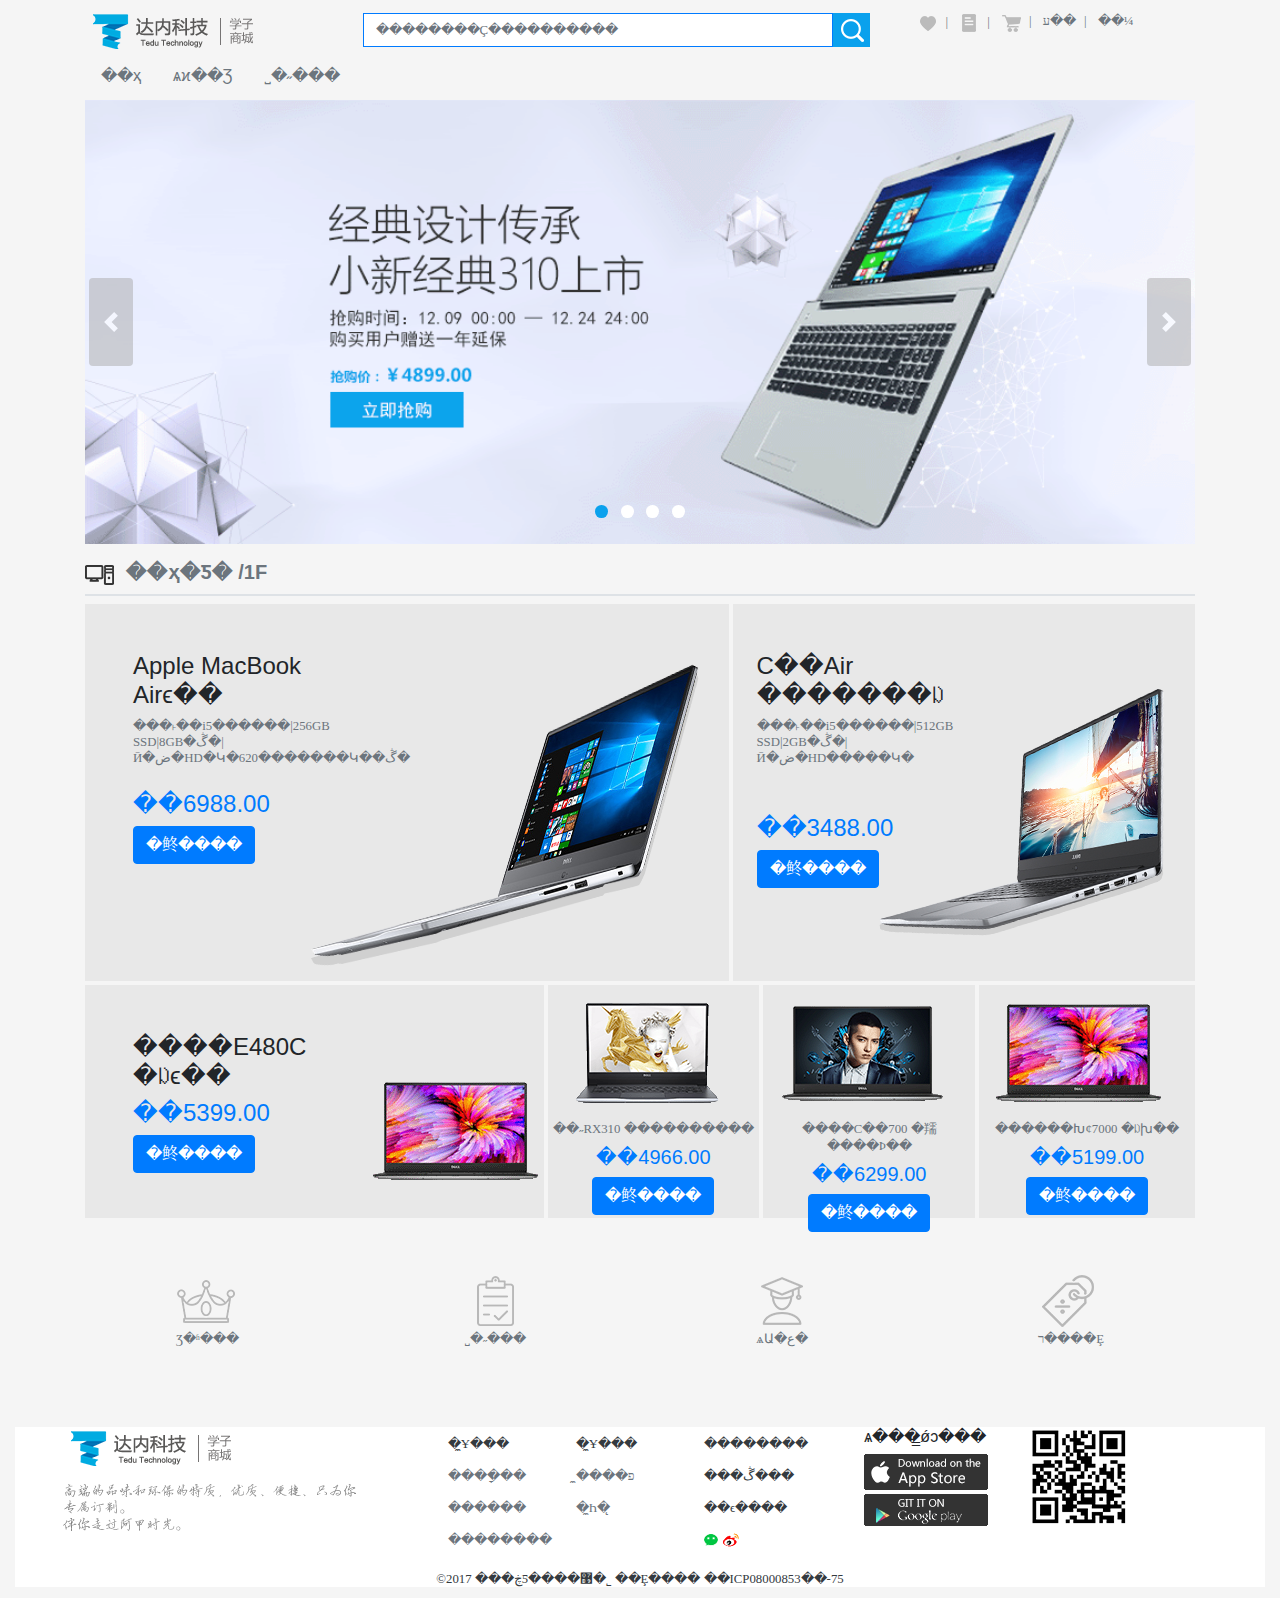
<file: index.html>
<!doctype html>
<html>
<head>
    <title></title>
    <meta name="viewport" content="width=device-width,initial-scale=1">
    <link rel="stylesheet" href="css/bootstrap.css">
    <link rel="stylesheet" href="css/comm.css">
    <link rel="stylesheet" href="css/index.css">
    <script src="js/jquery.min.js"></script>
    <script src="js/popper.min.js"></script>
    <script src="js/bootstrap.min.js"></script>
</head>
<body>
<header>
    <iframe class="my_header" src="header.html" frameborder="0" scrolling="no"></iframe>
</header>
<div class="container mt-2">
    <div id="demo" class="carousel" data-ride="carousel">
        <div class="carousel-inner">
            <div class="carousel-item active">
                <img class="w-100" src="img/index/banner1.png" alt=""/>
            </div>
            <div class="carousel-item">
                <img class="w-100" src="img/index/banner2.png" alt=""/>
            </div>
            <div class="carousel-item">
                <img class="w-100" src="img/index/banner3.png" alt=""/>
            </div>
            <div class="carousel-item">
                <img class="w-100" src="img/index/banner4.png" alt=""/>
            </div>
        </div>
        <a data-slide="prev" class="carousel-control-prev" href="#demo">
            <span class="carousel-control-prev-icon"></span>
        </a>
        <a data-slide="next" class="carousel-control-next" href="#demo">
            <span class="carousel-control-next-icon"></span>
        </a>
        <ul class="carousel-indicators">
            <li data-slide-to="0" data-target="#demo" class="active"></li>
            <li data-slide-to="1" data-target="#demo"></li>
            <li data-slide-to="2" data-target="#demo"></li>
            <li data-slide-to="3" data-target="#demo"></li>
        </ul>
    </div>
    <div class="my-2 py-2 border-bottom">
        <img src="img/index/computer_icon.png"/>
        <span class="h5 font-weight-bold text-muted ml-2">��ҳ�Ƽ� /1F</span>
    </div>
    <div class="row no-gutters">
        <div class="col-lg-7 col-sm-12">
            <div class="top_height mr-lg-1 mb-1">
                <table></table>
                <div class="w-35 mt-5 ml-5">
                    <h4>Apple MacBook Airϵ��</h4>
                    <p class="font-small text-muted mb-4">���˫��i5������|256GB SSD|8GB�ڴ�|Ӣ�ض�HD�Կ�620�������Կ��ڴ�</p>
                    <p class="h4 text-primary">��6988.00</p>
                    <a class="btn btn-primary" href="">�鿴����</a>
                </div>
                <img class="float-right img1" src="img/index/study_computer_img1.png" alt=""/>
            </div>
        </div>
        <div class="col-lg-5 col-sm-12">
            <div class="top_height mb-1">
                <table></table>
                <div class="w-50 mt-5 ml-lg-4 ml-sm-5">
                    <h4>С��Air �������ᱡ</h4>
                    <p class="font-small text-muted mb-5">���˫��i5������|512GB SSD|2GB�ڴ�|Ӣ�ض�HD�����Կ�</p>
                    <p class="h4 font-weight-normal text-primary">��3488.00</p>
                    <a class="btn btn-primary" href="">�鿴����</a>
                </div>
                <img class="float-right img2" src="img/index/study_computer_img2.png" alt=""/>
            </div>
        </div>
        <div class="col-lg-5 col-sm-12">
            <div class="bottom_height mr-lg-1 mb-sm-1 mb-lg-0">
                <table></table>
                <div class="w-35 mt-5 ml-5">
                    <h4>����E480C �ᱡϵ��</h4>
                    <p class="h4 font-weight-normal text-primary">��5399.00</p>
                    <a class="btn btn-primary" href="">�鿴����</a>
                </div>
                <img class="float-right img3" src="img/index/study_computer_img3.png" alt=""/>
            </div>
        </div>
        <div class="col-lg-7 col-sm-12">
            <div class="row no-gutters">
                <div class="col-4">
                    <div class="bottom_height mr-1">
                        <img src="img/index/study_computer_img4.png" alt=""/>
                        <div class="text-center">
                            <h6 class="text-muted font-small">��˶RX310 ����������</h6>
                            <p class="h5 text-primary">��4966.00</p>
                            <a class="view btn btn-primary" href="">�鿴����</a>
                        </div>
                    </div>
                </div>
                <div class="col-4">
                    <div class="bottom_height mr-1">
                        <img src="img/index/study_computer_img5.png" alt=""/>
                        <div class="text-center">
                            <h6 class="text-muted font-small">����С��700 �羺����Ϸ��</h6>
                            <p class="h5 text-primary">��6299.00</p>
                            <a class="view btn btn-primary" href="">�鿴����</a>
                        </div>
                    </div>
                </div>
                <div class="col-4">
                    <div class="bottom_height">
                        <img src="img/index/study_computer_img3.png" alt=""/>
                        <div class="text-center">
                            <h6 class="text-muted font-small">������Խȼ7000 �ᱡխ��</h6>
                            <p class="h5 text-primary">��5199.00</p>
                            <a class="view btn btn-primary" href="">�鿴����</a>
                        </div>
                    </div>
                </div>
            </div>
        </div>
    </div>
</div>
<footer>
    <iframe class="my_footer" src="footer.html" frameborder="0" scrolling="no"></iframe>
</footer>
</body>
<html>
</file>
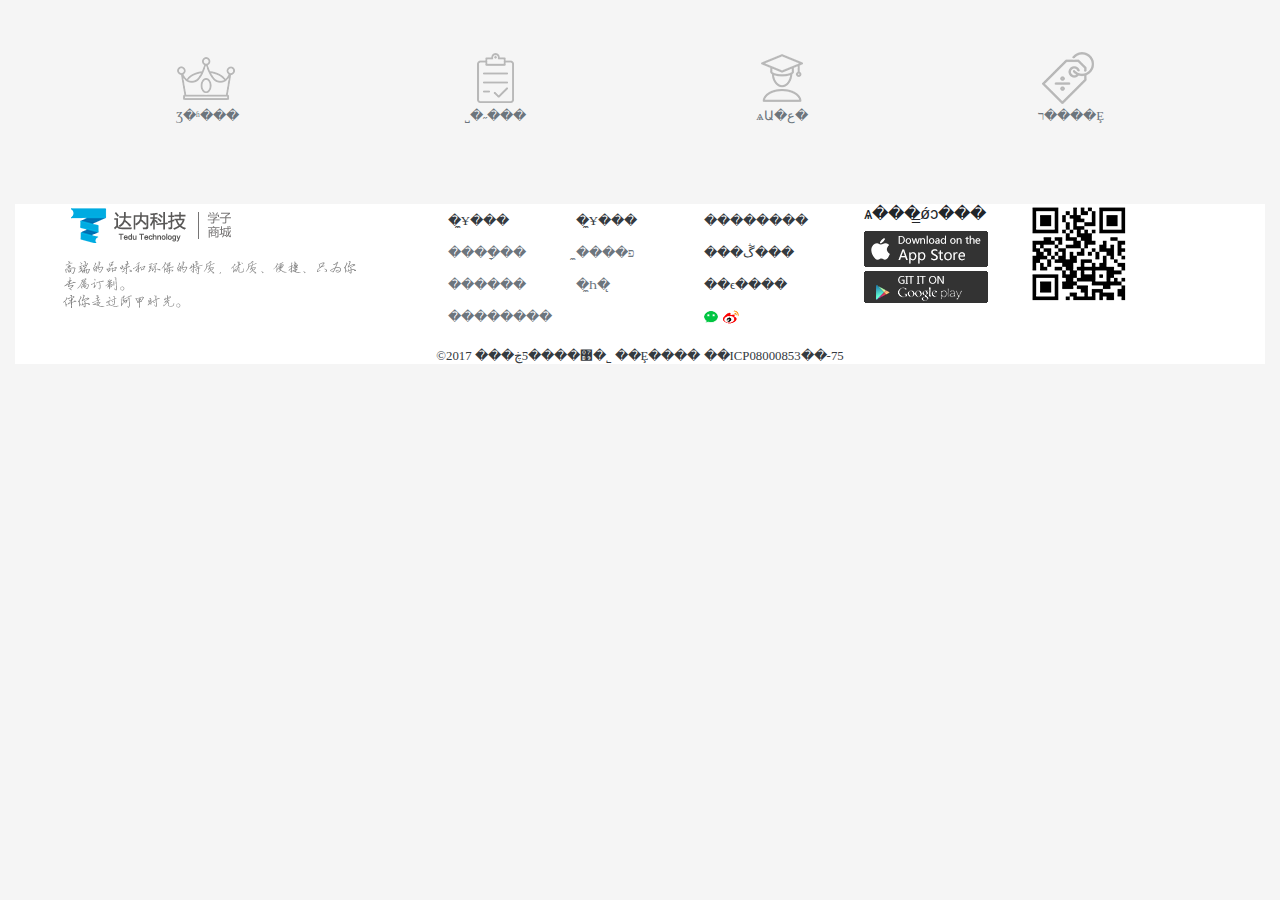
<file: footer.html>
<!doctype html>
<html>
<head>
    <title></title>
    <meta name="viewport" content="width=device-width,initial-scale=1">
    <link rel="stylesheet" href="css/bootstrap.css">
    <link rel="stylesheet" href="css/comm.css">
    <link rel="stylesheet" href="css/footer.css">
    <script src="js/jquery.min.js"></script>
    <script src="js/popper.min.js"></script>
    <script src="js/bootstrap.min.js"></script>
</head>
<body>
<div class="container-fluid">
    <ul class="d-flex list-unstyled justify-content-around p-5">
        <li>
            <img src="img/footer/icon1.png" alt=""/>
            <p class="text-muted font-small text-center">Ʒ�ʱ���</p>
        </li>
        <li>
            <img src="img/footer/icon2.png" alt=""/>
            <p class="text-muted font-small text-center">˽�˶���</p>
        </li>
        <li>
            <img src="img/footer/icon3.png" alt=""/>
            <p class="text-muted font-small text-center">ѧԱ�ع�</p>
        </li>
        <li>
            <img src="img/footer/icon4.png" alt=""/>
            <p class="text-muted font-small text-center">ר����Ȩ</p>
        </li>
    </ul>
    <div class="px-5 bg-white">
    <div class="row no-gutters">
        <div class="col-lg-4 col-md-12">
            <p class="text-sm-center text-lg-left">
                <img src="img/footer/logo.png" alt=""/>
            </p>
            <p class="text-sm-center text-lg-left">
                <img src="img/footer/footerFont.png" alt=""/>
            </p>
        </div>
        <div class="col-lg-4 col-md-12">
            <div class="row no-gutters">
                <div class="col-lg-4 col-sm-2 offset-sm-2 offset-lg-0">
                    <ul class="list-unstyled">
                        <li class="py-1"><a class="text-dark font-small" href="">�̼Ұ���</a></li>
                        <li class="py-1"><a class="text-muted font-small" href="">����ָ��</a></li>
                        <li class="py-1"><a class="text-muted font-small" href="">������</a></li>
                        <li class="py-1"><a class="text-muted font-small" href="">��������</a></li>
                    </ul>
                </div>
                <div class="col-lg-4 col-sm-2 offset-sm-2 offset-lg-0">
                    <ul class="list-unstyled">
                        <li class="py-1"><a class="text-dark font-small" href="">�̼Ұ���</a></li>
                        <li class="py-1"><a class="text-muted font-small" href="">�̼���פ</a></li>
                        <li class="py-1"><a class="text-muted font-small" href="">�̼Һ�̨</a></li>
                    </ul>
                </div>
                <div class="col-lg-4 col-sm-2 offset-sm-2 offset-lg-0">
                    <ul class="list-unstyled">
                        <li class="py-1"><a class="text-dark font-small" href="">��������</a></li>
                        <li class="py-1"><a class="text-dark font-small" href="">���ڴ���</a></li>
                        <li class="py-1"><a class="text-dark font-small" href="">��ϵ����</a></li>
                        <li class="py-1">
                            <a href=""><img src="img/footer/wechat.png" alt=""/></a>
                            <a href=""><img src="img/footer/sinablog.png" alt=""/></a>
                        </li>
                    </ul>
                </div>
            </div>
        </div>
        <div class="col-lg-4 col-sm-12">
            <div class="row no-gutters">
                <div class="col-1"></div>
                <div class="col-lg-5 col-sm-3 offset-sm-2 offset-lg-0">
                    <h6>ѧ���̳ǿͻ���</h6>
                    <p class="mb-1">
                        <img class="" src="img/footer/ios.png" alt=""/>
                    </p>
                    <p>
                        <img src="img/footer/android.png" alt=""/>
                    </p>
                </div>
                <div class="col-lg-5 col-sm-3">
                    <img class="ml-1" src="img/footer/erweima.png" alt=""/>
                </div>
                <div class="col-1"></div>
            </div>
        </div>
    </div>
        <p class="text-center font-small text-dark">&copy;2017 ���ڿƼ����޹�˾ ��Ȩ���� ��ICP08000853��-75</p>
    </div>
    <div>
</div>
</body>
<html>
</file>
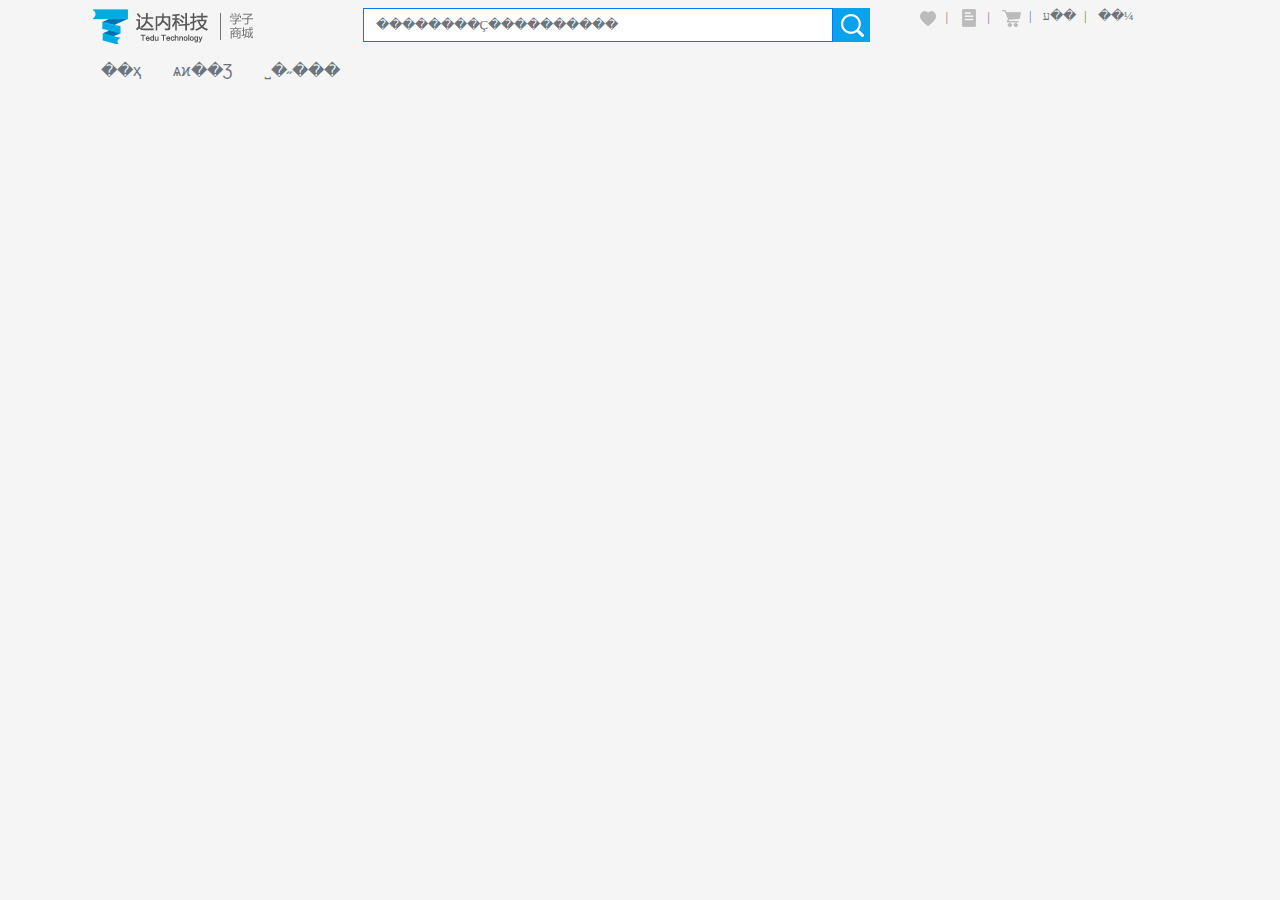
<file: header.html>
<!doctype html>
<html>
<head>
    <title></title>
    <meta name="viewport" content="width=device-width,initial-scale=1">
    <link rel="stylesheet" href="css/bootstrap.css">
    <link rel="stylesheet" href="css/comm.css">
    <link rel="stylesheet" href="css/header.css">
    <script src="js/jquery.min.js"></script>
    <script src="js/popper.min.js"></script>
    <script src="js/bootstrap.min.js"></script>
</head>
<body>
<div class="container">
    <div class="row no-gutters">
        <div class="col-lg-3 col-md-12">
            <a class="navbar-brand" href="">
                <img src="img/header/logo.png" alt=""/>
            </a>
        </div>
        <div class="col-lg-6 col-md-12 mt-2">
            <div class="input-group pr-5">
                <input class=" form-control my_input border border-primary font-small" placeholder="��������Ҫ����������" type="text"/>
                <a href="">
                    <img src="img/header/search.png" alt=""/>
                </a>
            </div>
        </div>
        <div class="col-lg-3 col-md-12 mt-2">
            <ul class="breadcrumb bg-transparent font-small p-0 ">
                <li class="breadcrumb-item">
                    <a href="">
                        <img src="img/header/care.png" alt=""/>
                    </a>
                </li>
                <li class="breadcrumb-item">
                    <a href="">
                        <img src="img/header/order.png" alt=""/>
                    </a>
                </li>
                <li class="breadcrumb-item">
                    <a href="">
                        <img src="img/header/shop_car.png" alt=""/>
                    </a>
                </li>
                <li class="breadcrumb-item">
                    <a class="text-muted" href="">ע��</a>
                </li>
                <li class="breadcrumb-item">
                    <a class="text-muted" href="">��¼</a>
                </li>
            </ul>
        </div>
    </div>
    <ul class="nav">
        <li class="nav-item">
            <a class="pl-sm-0 pl-lg-3 nav-link text-muted" href="">��ҳ</a>
        </li>
        <li class="nav-item">
            <a class="nav-link text-muted" href="">ѧϰ��Ʒ</a>
        </li>
        <li class="nav-item">
            <a class="nav-link text-muted" href="">˽�˶���</a>
        </li>
    </ul>
</div>
</body>
<html>
</file>
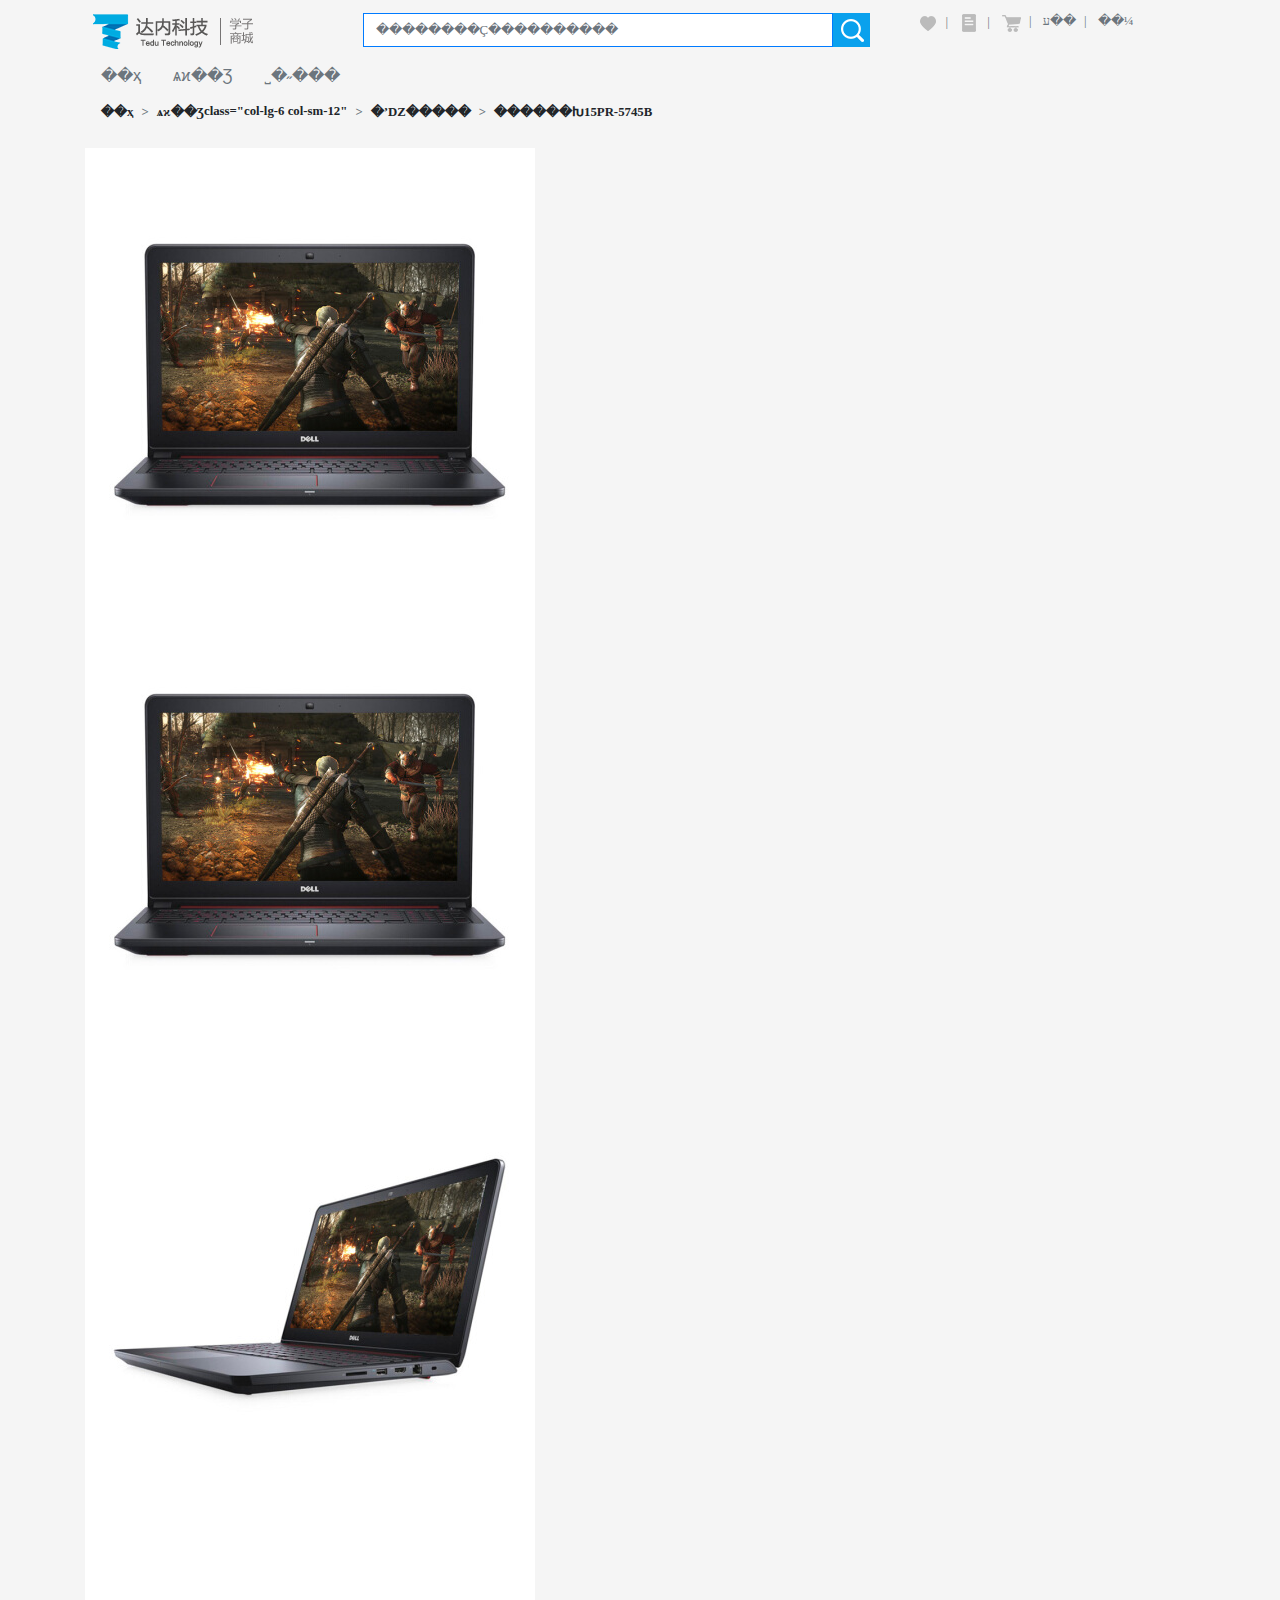
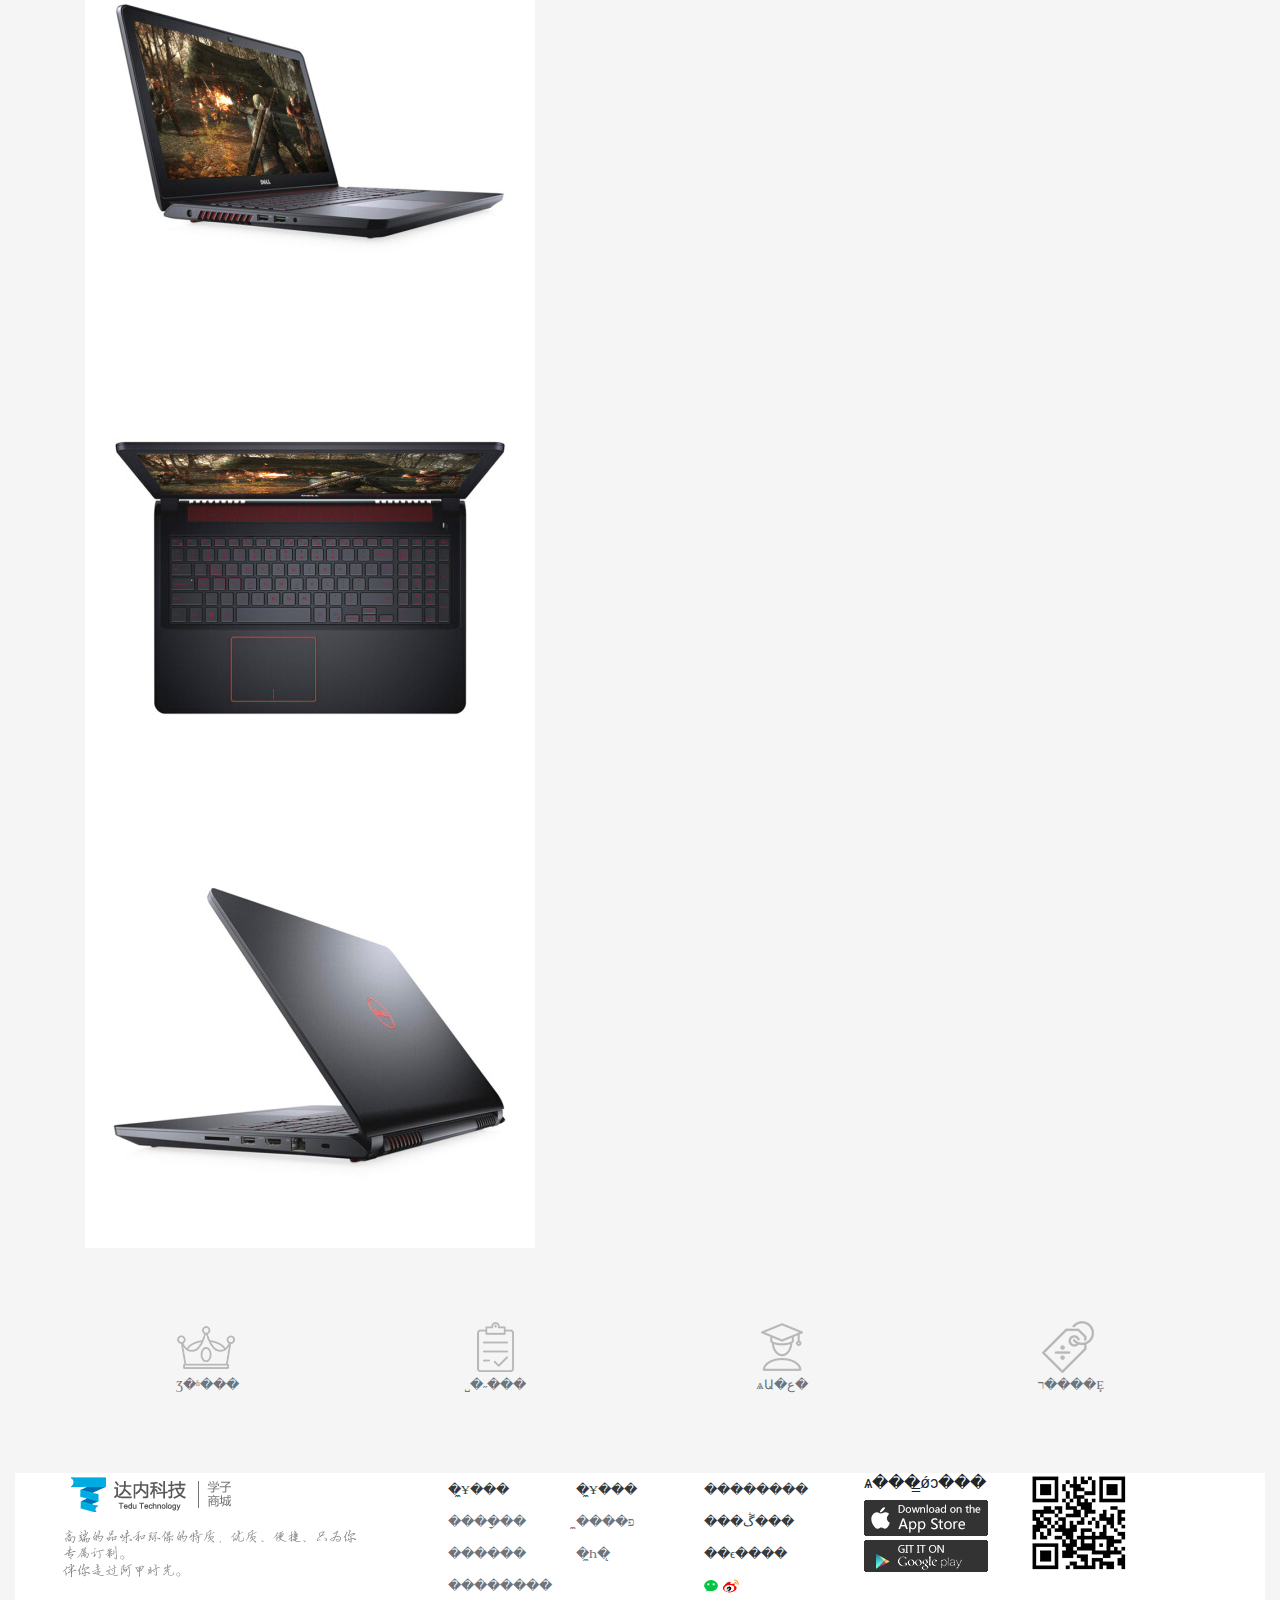
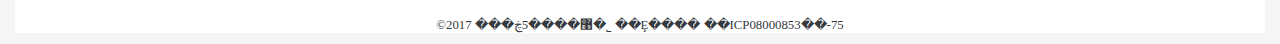
<file: pro_detail.html>
<!doctype html>
<html>
<head>
    <title></title>
    <meta name="viewport" content="width=device-width,initial-scale=1">
    <link rel="stylesheet" href="css/bootstrap.css">
    <link rel="stylesheet" href="css/comm.css">
    <link rel="stylesheet" href="css/pro_detail.css">
    <script src="js/jquery.min.js"></script>
    <script src="js/popper.min.js"></script>
    <script src="js/bootstrap.min.js"></script>
</head>
<body>
    <iframe class="my_header" src="header.html" frameborder="0" scrolling="no"></iframe>
<div class="container">
    <ul class="breadcrumb bg-transparent font-small font-weight-bold">
        <li class="breadcrumb-item">��ҳ</li>
        <li class="breadcrumb-item">ѧϰ��Ʒ</li> class="col-lg-6 col-sm-12"
        <li class="breadcrumb-item">�ʼǱ�����</li>
        <li class="breadcrumb-item">������Խ15PR-5745B</li>
    </ul>
    <div class="row no-gutters">
        <div class="col-lg-6 col-sm-12">
            <img src="img/product/md/5913f8ffN49fa143c.jpg" alt=""/>
            <div class="w-100">
                <ul class="list-unstyled float-left ">
                    <li class="">
                        <img src="img/product/md/5913f8ffN49fa143c.jpg" alt=""/>
                    </li>
                    <li class="">
                        <img src="img/product/md/5913f903Nbffaa4fd.jpg" alt=""/>
                    </li>
                    <li class="">
                        <img src="img/product/md/5913f907Ncbc65469.jpg" alt=""/>
                    </li>
                    <li class="">
                        <img src="img/product/md/5913f90bN1b563f42.jpg" alt=""/>
                    </li>
                    <li class="">
                        <img src="img/product/md/5913f90fN99370675.jpg" alt=""/>
                    </li>
                </ul>
            </div>

        </div>
        <div class="col-lg-6 col-sm-12"></div>
    </div>
</div>
    <iframe class="my_footer" src="footer.html" frameborder="0" scrolling="no"></iframe>
</body>
<html>
</file>
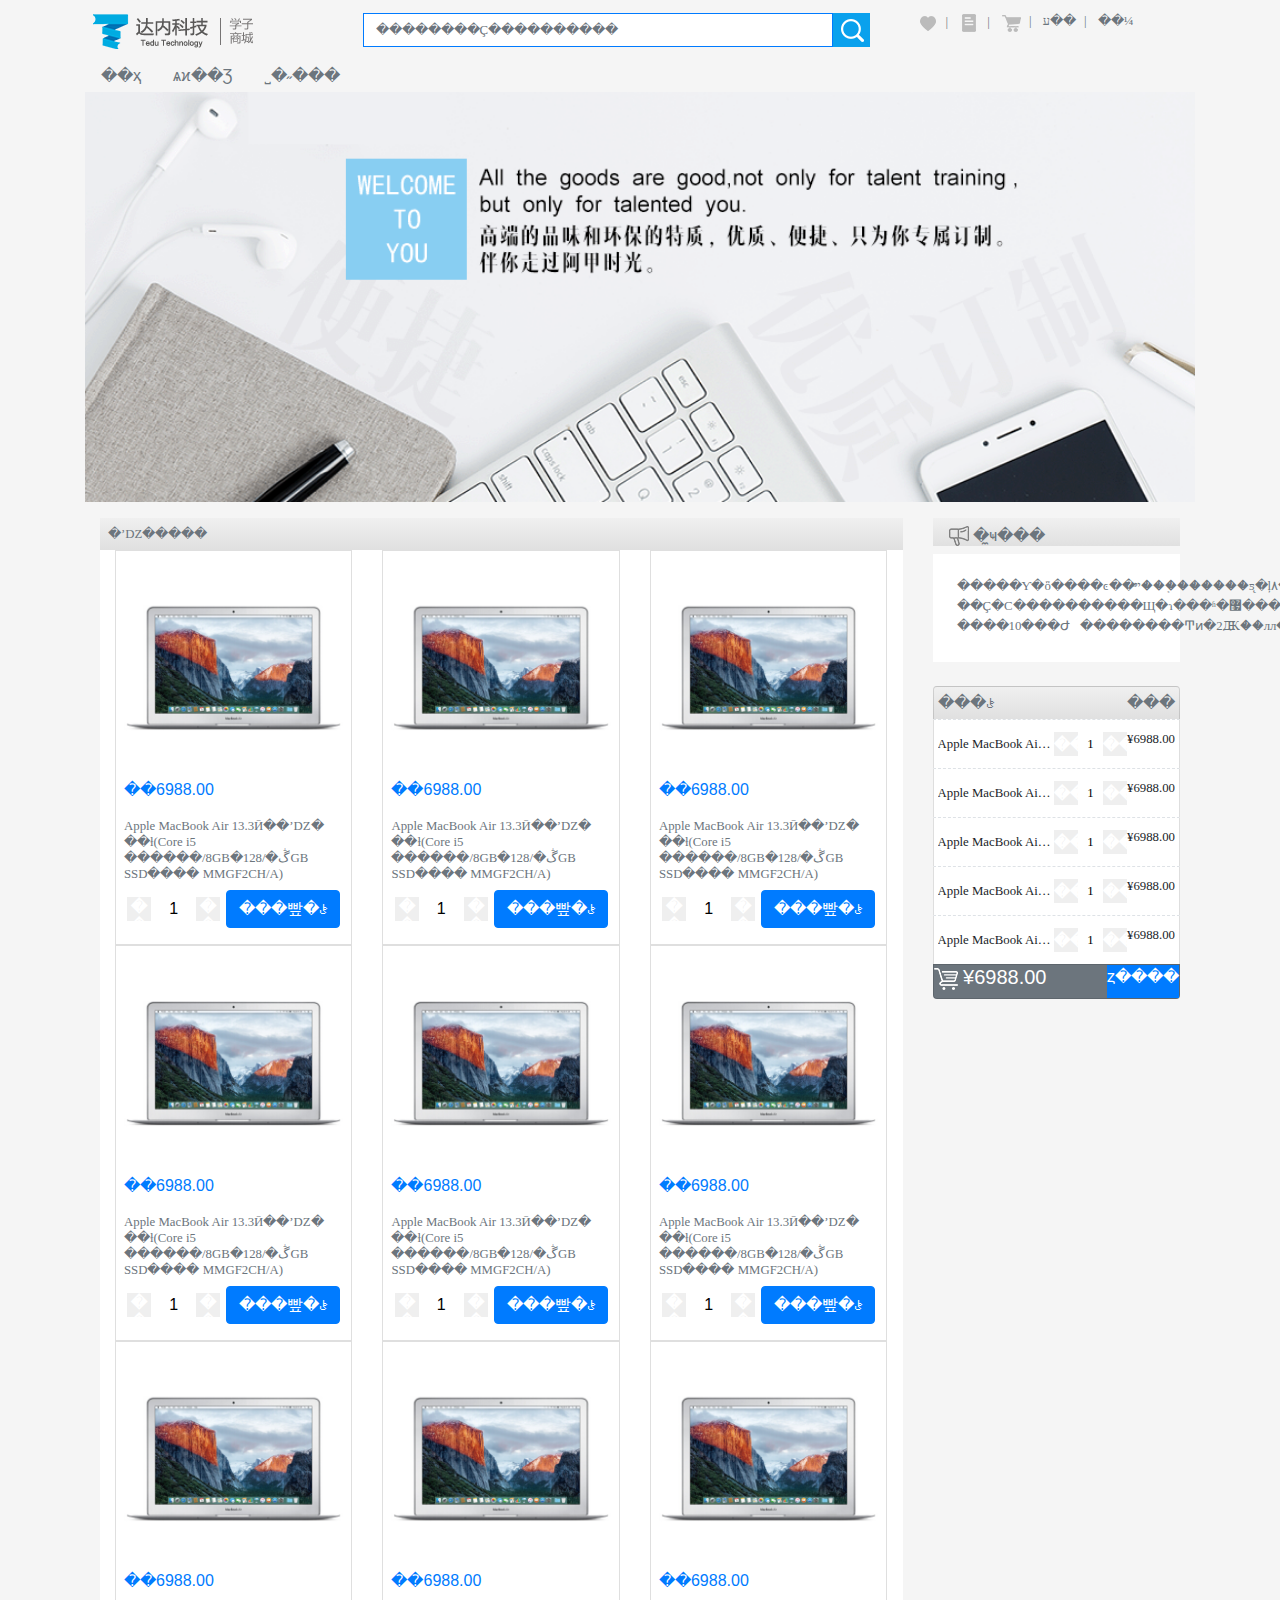
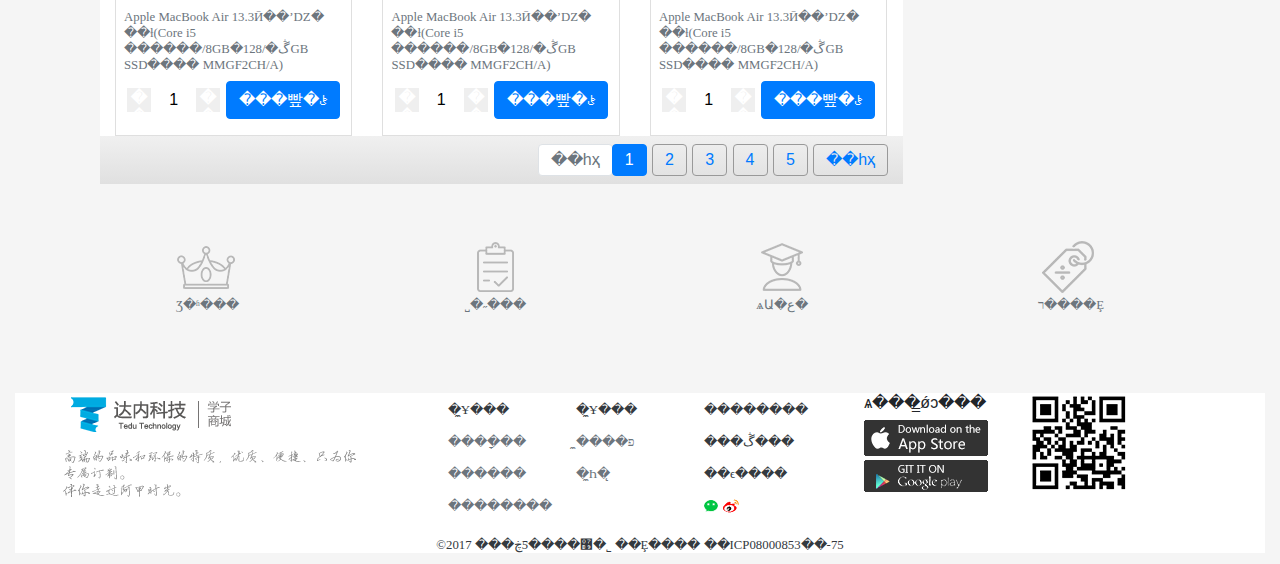
<file: product_list.html>
<!doctype html>
<html>
<head>
    <title></title>
    <meta name="viewport" content="width=device-width,initial-scale=1">
    <link rel="stylesheet" href="css/bootstrap.css">
    <link rel="stylesheet" href="css/comm.css">
    <link rel="stylesheet" href="css/product_list.css">
    <script src="js/jquery.min.js"></script>
    <script src="js/popper.min.js"></script>
    <script src="js/bootstrap.min.js"></script>
</head>
<body>
    <iframe class="my_header" src="header.html" frameborder="0" scrolling="no"></iframe>
<div class="container">
    <img class="w-100" src="img/index/index_guild.png" alt=""/>
    <div class="row mx-0">
        <div class="col-md-9 col-sm-12">
            <div class="text-muted my_gray p-2 mt-3 font-small">�ʼǱ�����</div>
            <div class="row mx-0 bg-white">
                <div class="col-lg-4 col-md-6 col-sm-12">
                    <table></table>
                    <div class="card rounded-0 p-2">
                        <a href="">
                            <img class="w-100" src="img/index/57ad359dNd4a6f130.jpg"/>
                        </a>
                        <p class="text-primary">��6988.00</p>
                        <a class="font-small text-muted" href="">Apple MacBook Air 13.3Ӣ��ʼǱ� ��ɫ(Core i5 ������/8GB�ڴ�/128GB SSD���� MMGF2CH/A)</a>
                        <div class="d-flex justify-content-around align-items-center my-2">
                            <button class="my_button">��</button>
                            <input class="my_input" type="text" value="1"/>
                            <button class="my_button">��</button>
                            <a class="btn btn-primary" href="">���빺�ﳵ</a>
                        </div>
                    </div>
                </div>
                <div class="col-lg-4 col-md-6 col-sm-12">
                    <table></table>
                    <div class="card rounded-0 p-2">
                        <a href="">
                            <img class="w-100" src="img/index/57ad359dNd4a6f130.jpg"/>
                        </a>
                        <p class="text-primary">��6988.00</p>
                        <a class="font-small text-muted" href="">Apple MacBook Air 13.3Ӣ��ʼǱ� ��ɫ(Core i5 ������/8GB�ڴ�/128GB SSD���� MMGF2CH/A)</a>
                        <div class="d-flex justify-content-around align-items-center my-2">
                            <button class="my_button">��</button>
                            <input class="my_input" type="text" value="1"/>
                            <button class="my_button">��</button>
                            <a class="btn btn-primary" href="">���빺�ﳵ</a>
                        </div>
                    </div>
                </div>
                <div class="col-lg-4 col-md-6 col-sm-12">
                    <table></table>
                    <div class="card rounded-0 p-2">
                        <a href="">
                            <img class="w-100" src="img/index/57ad359dNd4a6f130.jpg"/>
                        </a>
                        <p class="text-primary">��6988.00</p>
                        <a class="font-small text-muted" href="">Apple MacBook Air 13.3Ӣ��ʼǱ� ��ɫ(Core i5 ������/8GB�ڴ�/128GB SSD���� MMGF2CH/A)</a>
                        <div class="d-flex justify-content-around align-items-center my-2">
                            <button class="my_button">��</button>
                            <input class="my_input" type="text" value="1"/>
                            <button class="my_button">��</button>
                            <a class="btn btn-primary" href="">���빺�ﳵ</a>
                        </div>
                    </div>
                </div>
                <div class="col-lg-4 col-md-6 col-sm-12">
                    <table></table>
                    <div class="card rounded-0 p-2">
                        <a href="">
                            <img class="w-100" src="img/index/57ad359dNd4a6f130.jpg"/>
                        </a>
                        <p class="text-primary">��6988.00</p>
                        <a class="font-small text-muted" href="">Apple MacBook Air 13.3Ӣ��ʼǱ� ��ɫ(Core i5 ������/8GB�ڴ�/128GB SSD���� MMGF2CH/A)</a>
                        <div class="d-flex justify-content-around align-items-center my-2">
                            <button class="my_button">��</button>
                            <input class="my_input" type="text" value="1"/>
                            <button class="my_button">��</button>
                            <a class="btn btn-primary" href="">���빺�ﳵ</a>
                        </div>
                    </div>
                </div>
                <div class="col-lg-4 col-md-6 col-sm-12">
                    <table></table>
                    <div class="card rounded-0 p-2">
                        <a href="">
                            <img class="w-100" src="img/index/57ad359dNd4a6f130.jpg"/>
                        </a>
                        <p class="text-primary">��6988.00</p>
                        <a class="font-small text-muted" href="">Apple MacBook Air 13.3Ӣ��ʼǱ� ��ɫ(Core i5 ������/8GB�ڴ�/128GB SSD���� MMGF2CH/A)</a>
                        <div class="d-flex justify-content-around align-items-center my-2">
                            <button class="my_button">��</button>
                            <input class="my_input" type="text" value="1"/>
                            <button class="my_button">��</button>
                            <a class="btn btn-primary" href="">���빺�ﳵ</a>
                        </div>
                    </div>
                </div>
                <div class="col-lg-4 col-md-6 col-sm-12">
                    <table></table>
                    <div class="card rounded-0 p-2">
                        <a href="">
                            <img class="w-100" src="img/index/57ad359dNd4a6f130.jpg"/>
                        </a>
                        <p class="text-primary">��6988.00</p>
                        <a class="font-small text-muted" href="">Apple MacBook Air 13.3Ӣ��ʼǱ� ��ɫ(Core i5 ������/8GB�ڴ�/128GB SSD���� MMGF2CH/A)</a>
                        <div class="d-flex justify-content-around align-items-center my-2">
                            <button class="my_button">��</button>
                            <input class="my_input" type="text" value="1"/>
                            <button class="my_button">��</button>
                            <a class="btn btn-primary" href="">���빺�ﳵ</a>
                        </div>
                    </div>
                </div>
                <div class="col-lg-4 col-md-6 col-sm-12">
                    <table></table>
                    <div class="card rounded-0 p-2">
                        <a href="">
                            <img class="w-100" src="img/index/57ad359dNd4a6f130.jpg"/>
                        </a>
                        <p class="text-primary">��6988.00</p>
                        <a class="font-small text-muted" href="">Apple MacBook Air 13.3Ӣ��ʼǱ� ��ɫ(Core i5 ������/8GB�ڴ�/128GB SSD���� MMGF2CH/A)</a>
                        <div class="d-flex justify-content-around align-items-center my-2">
                            <button class="my_button">��</button>
                            <input class="my_input" type="text" value="1"/>
                            <button class="my_button">��</button>
                            <a class="btn btn-primary" href="">���빺�ﳵ</a>
                        </div>
                    </div>
                </div>
                <div class="col-lg-4 col-md-6 col-sm-12">
                    <table></table>
                    <div class="card rounded-0 p-2">
                        <a href="">
                            <img class="w-100" src="img/index/57ad359dNd4a6f130.jpg"/>
                        </a>
                        <p class="text-primary">��6988.00</p>
                        <a class="font-small text-muted" href="">Apple MacBook Air 13.3Ӣ��ʼǱ� ��ɫ(Core i5 ������/8GB�ڴ�/128GB SSD���� MMGF2CH/A)</a>
                        <div class="d-flex justify-content-around align-items-center my-2">
                            <button class="my_button">��</button>
                            <input class="my_input" type="text" value="1"/>
                            <button class="my_button">��</button>
                            <a class="btn btn-primary" href="">���빺�ﳵ</a>
                        </div>
                    </div>
                </div>
                <div class="col-lg-4 col-md-6 col-sm-12">
                    <table></table>
                    <div class="card rounded-0 p-2">
                        <a href="">
                            <img class="w-100" src="img/index/57ad359dNd4a6f130.jpg"/>
                        </a>
                        <p class="text-primary">��6988.00</p>
                        <a class="font-small text-muted" href="">Apple MacBook Air 13.3Ӣ��ʼǱ� ��ɫ(Core i5 ������/8GB�ڴ�/128GB SSD���� MMGF2CH/A)</a>
                        <div class="d-flex justify-content-around align-items-center my-2">
                            <button class="my_button">��</button>
                            <input class="my_input" type="text" value="1"/>
                            <button class="my_button">��</button>
                            <a class="btn btn-primary" href="">���빺�ﳵ</a>
                        </div>
                    </div>
                </div>
            </div>
            <div class="my_gray p-2">
                <ul class="pagination justify-content-end mb-0">
                    <li class="page-item disabled">
                        <a class="page-link rounded" href="">��һҳ</a>
                    </li>
                    <li class="page-item active">
                        <a class="page-link rounded" href="">1</a>
                    </li>
                    <li class="page-item">
                        <a class="page-link rounded" href="">2</a>
                    </li>
                    <li class="page-item">
                        <a class="page-link rounded" href="">3</a>
                    </li>
                    <li class="page-item">
                        <a class="page-link rounded" href="">4</a>
                    </li>
                    <li class="page-item">
                        <a class="page-link rounded" href="">5</a>
                    </li>
                    <li class="page-item">
                        <a class="page-link rounded" href="">��һҳ</a>
                    </li>
                </ul>
            </div>
        </div>
        <div class="col-md-3 col-sm-12">
            <h6 class="my_gray pt-2 text-muted mt-3">
                <img src="img/foodstore/foodstore_icon2.png" alt=""/>
                �̼ҹ���
            </h6>
            <div class="bg-white text-muted font-small p-4">
                <p class="mb-1">�����Ƴ�ȫ����ͼ��ײͣ���֤������ƽ̨�ļ۸�Ҫ�ͣ�</p>
                <p class="mb-1">��Ҫ�С����������Щ�ɿ���ʱ�޷������ˣ������½⣡</p>
                <p class="mb-1">����10���Ժ󶩲��������Ͳͷ�2Ԫ��лл������</p>
            </div>
                <ul class="list-group mt-4">
                    <li class="list-group-item my_gray d-flex justify-content-between p-1">
                        <span class="text-muted">���ﳵ</span>
                        <span class="text-muted">���</span>
                    </li>
                    <li class="list-group-item d-flex justify-content-between border-top px-1">
                        <span class="text-truncate font-small mt-1">Apple MacBook Air 13.3Ӣ��ʼǱ� ��ɫ(Core i5 ������/8GB�ڴ�/128GB SSD���� MMGF2CH/A)</span>
                        <button class="my_button font-small">��</button>
                        <input class="w-50 border-0 text-center font-small" type="text" value="1"/>
                        <button class="my_button font-small">��</button>
                        <span class="font-small">&yen;6988.00</span>
                    </li>
                    <li class="list-group-item d-flex justify-content-between border-top px-1">
                        <span class="text-truncate font-small mt-1">Apple MacBook Air 13.3Ӣ��ʼǱ� ��ɫ(Core i5 ������/8GB�ڴ�/128GB SSD���� MMGF2CH/A)</span>
                        <button class="my_button font-small">��</button>
                        <input class="w-50 border-0 text-center font-small" type="text" value="1"/>
                        <button class="my_button font-small">��</button>
                        <span class="font-small">&yen;6988.00</span>
                    </li>
                    <li class="list-group-item d-flex justify-content-between border-top px-1">
                        <span class="text-truncate font-small mt-1">Apple MacBook Air 13.3Ӣ��ʼǱ� ��ɫ(Core i5 ������/8GB�ڴ�/128GB SSD���� MMGF2CH/A)</span>
                        <button class="my_button font-small">��</button>
                        <input class="w-50 border-0 text-center font-small" type="text" value="1"/>
                        <button class="my_button font-small">��</button>
                        <span class="font-small">&yen;6988.00</span>
                    </li>
                    <li class="list-group-item d-flex justify-content-between border-top px-1">
                        <span class="text-truncate font-small mt-1">Apple MacBook Air 13.3Ӣ��ʼǱ� ��ɫ(Core i5 ������/8GB�ڴ�/128GB SSD���� MMGF2CH/A)</span>
                        <button class="my_button font-small">��</button>
                        <input class="w-50 border-0 text-center font-small" type="text" value="1"/>
                        <button class="my_button font-small">��</button>
                        <span class="font-small">&yen;6988.00</span>
                    </li>
                    <li class="list-group-item d-flex justify-content-between border-top px-1">
                        <span class="text-truncate font-small mt-1">Apple MacBook Air 13.3Ӣ��ʼǱ� ��ɫ(Core i5 ������/8GB�ڴ�/128GB SSD���� MMGF2CH/A)</span>
                        <button class="my_button font-small">��</button>
                        <input class="w-50 border-0 text-center font-small" type="text" value="1"/>
                        <button class="my_button font-small">��</button>
                        <span class="font-small">&yen;6988.00</span>
                    </li>
                    <li class="list-group-item d-flex justify-content-between bg-secondary p-0 text-white font-weight-normal">
                        <h5>
                            <img src="img/foodstore/foodstore_car_2.png" alt=""/>
                            &yen;6988.00
                        </h5>
                        <a class="bg-primary text-white " href="">ȥ����</a>
                    </li>
                </ul>
            </div>
        </div>
    </div>
</div>
    <iframe class="my_footer" src="footer.html" frameborder="0" scrolling="no"></iframe>
</body>
<html>
</file>
<file: css/comm.css>
body{
    background-color: #f5f5f5;
}
.font-small{
    font: 0.8rem ����;
}
.my_header,.my_footer{
    width: 100%;
    margin-top: 5px;
}
@media (min-width: 992px) {
    .my_header{height: 5rem}
}
@media (max-width: 991px){
    .my_header{height: 11rem}
}
@media (min-width: 992px) {
    .my_header{height: 5rem}
    .my_footer{height: 23rem}
}
@media (max-width: 991px){
    .my_header{height: 11rem}
    .my_footer{height: 40rem}
}
</file>
<file: css/index.css>
.carousel-control-prev,
.carousel-control-next{
    width: 4%;height: 20%;
    background-color: #aaaaaa;
    border-radius: 0.25rem;
    top: 40%;
}
.carousel-control-prev{
    left: 0.25rem;
}
.carousel-control-next{
    right: 0.25rem;
}
@media (min-width: 768px){
    .carousel-indicators li{
        width: 0.8rem;height: 0.8rem;
        border-radius: 50%;
        background: #ffffff;
        margin-left: 0.4rem;
        margin-right: 0.4rem;
    }
}
@media (max-width: 767px){
    .carousel-indicators li{
        width: 0.4rem;height: 0.4rem;
        border-radius: 50%;
        background: #ffffff;
        margin-left: 0.2rem;
        margin-right: 0.2rem;
    }
}
.carousel-indicators li.active{
    background: #0aa1ed;
}
.border-bottom{border-bottom-width: 0.15rem !important;}
.top_height{
    height: 377px;
    background: #e8e8e8;
}
.bottom_height {
    height: 233px;
    background: #e8e8e8;
}
.w-35{width: 35%;}
.img1{
    margin-top: -200px;
    margin-right: 30px;
    transition: 1s;
}

.img1:hover{
    transform:scale(1.1);
}
.img2{
    margin-top: -200px;
    margin-right: 30px;
    transition: 1s;
}

.img2:hover{
    transform:scale(1.1);
}
.img3{
    margin-top: -110px;
    margin-right: 10px;
    transition: 1s;
}
.img3:hover{
    transform:scale(1.1);
}
@media (min-width: 576px) {
    .img3{margin-top:-120px;
        margin-right:45px;
        transition:transform 1s;
    }
}
@media (min-width: 768px) {
    .img3{margin-top:-120px;
        margin-right:60px;
        transition:transform 1s;
    }
}
@media  (min-width:992px) {
    .img3{margin-top:-110px;margin-right:-10px;
        transition:transform 1s;
    }
}
.img3:hover{
    transform:scale(1.1);
}
</file>
<file: css/footer.css>

</file>
<file: css/header.css>
.my_input{
    outline: 0;
    border-radius: 0;

}
.my_input:focus{
    outline: 0 !important;
    box-shadow: none !important;
}
.breadcrumb-item+.breadcrumb-item:before{
    content: "|";
}
</file>
<file: css/pro_detail.css>
.breadcrumb-item+.breadcrumb-item:before{
    content: ">";
}
</file>
<file: css/product_list.css>
.my_gray{
    padding-left: 1rem;
    background: linear-gradient(to bottom,#f0f0f0 0%, #e0e0e0 100%);
}
.my_input{
    width: 15%;
    border: 0;outline: 0;
    text-align: center;
}
.my_button{
    width: 1.5rem;height: 1.5rem;
    padding: 0;
    border: 0;outline: 0;
    font:bold 1rem ����;
    color: #ffffff;
}
.page-link{
    padding: 0.3rem 0.75rem;
    background: transparent;
    border-color: #999999;
}
.page-link:hover{
    border-color: #0aa1ed;
}
.page-item+.page-item{
    margin-right: 0.4rem;
}
.border-top{
    border-top-style:dashed !important;
}
</file>
